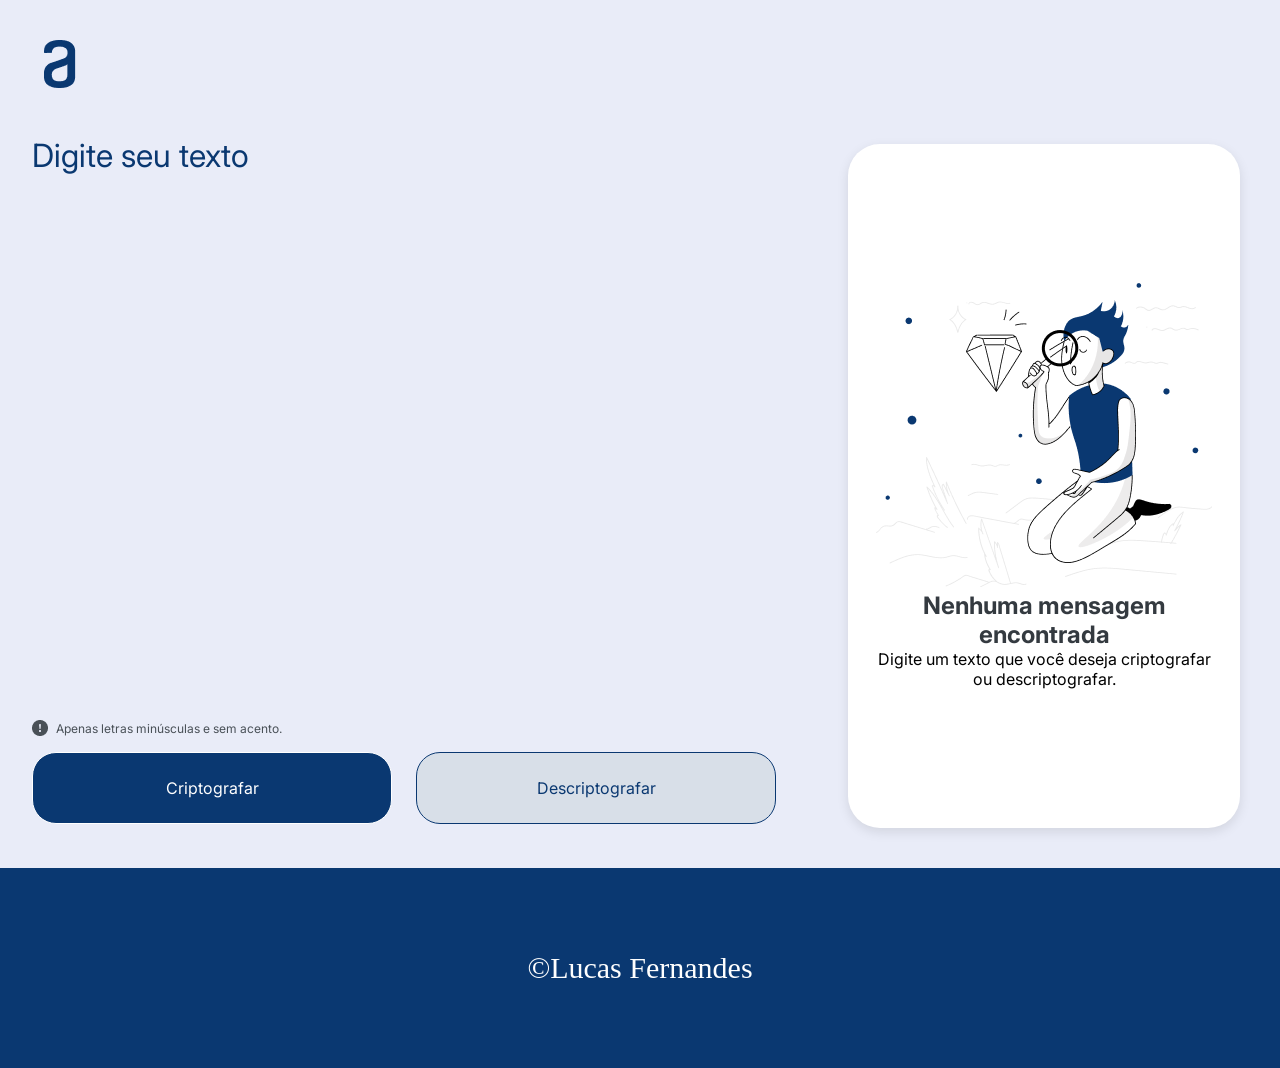
<file: index.html>
<!DOCTYPE html>
<html lang="pt-br">
<head>
    <meta charset="UTF-8">
    <meta name="viewport" content="width=device-width, initial-scale=1.0">
    <title>Decodificador</title>
    <link rel="stylesheet" href="./style/style.css"/>
</head>
<body>
    <header>
        <img class="logo" src="./assets/alura-logo.png" alt="logo da empresa Alura" />
      </header>
      <main class="conteudo">
        <div class="conteudo_principal">
          <div class="conjunto_texto_botao">
            <label for="dataInput"></label>
            <textarea
              id="dataInput"
              class="textoarea"
              placeholder="Digite seu texto"
              autofocus
            ></textarea>
            <img src="./assets/alerta.png" alt="icone de alerta" />
            <text>Apenas letras minúsculas e sem acento.</text>
            <div class="botao_conjunto">
              <button onclick="botaoEncrypt()" class="botao_estilo_um">
                Criptografar
              </button>
              <button onclick="botaoDecrypt()" class="botao_estilo_dois">
                Descriptografar
              </button>
            </div>
          </div>
        </div>
        <aside id="conteudo-lateral" class="conteudo_lateral">
          <div id="conjuntoDentroRetangulo" class="conteudo_lateral_original">
            <img class="imagem_menino_lupa" src="./assets/boneco-alura.png" alt="menino com uma lupa" />
            <h3>Nenhuma mensagem encontrada</h3>
            <text
              >Digite um texto que você deseja criptografar ou
              descriptografar.</text
            >
          </div>
        </aside>
      </main>
      <footer>
        <section class="rodape">©Lucas Fernandes</section>
      </footer>
      <script src="app.js"></script>
</body>
</html>
</file>
<file: style/style.css>
@import url("https://fonts.googleapis.com/css2?family=Inter:wght@100;200;300;400;500;600;700;800;900&display=swap");

:root {
  --cor-primaria: #e9ecf8;
  --cor-secundaria: #0a3871;
  --cor-terciaria: #d8dfe8;
  --cor-quarta: #ffffff;
  --cor-quinta: #495057;
  --fonte-principal: "Inter", sans-serif;
}

* {
  margin: 0;
  padding: 0;
}

body {
  width: 100vw;
  height: 100vh;
  background-color: var(--cor-primaria);
}

.logo {
  position: absolute;
  top: 2.5rem;
  left: 3.75rem;
}

.conteudo {
  display: flex;
}

.conteudo_principal {
  width: 50rem;
  height: 43.75rem;
  margin: 8.75rem 5rem 2.5rem 25rem;
}

.conjunto_texto_botao {
  display: flex;
  flex-direction: row;
  flex-wrap: wrap;
  align-items: center;
}

.conjunto_texto_botao img {
  width: 1rem;
  height: 1rem;
}

.conjunto_texto_botao text {
  margin-left: 0.5rem;
  font-size: 0.75rem;
  font-family: var(--fonte-principal);
  color: var(--cor-quinta);
}

.textoarea {
  width: 100%;
  height: 34rem;
  background-color: var(--cor-primaria);
  resize: none;
  outline-width: 0;
  border: 0;
  color: var(--cor-secundaria);
  font-size: 2rem;
  font-family: var(--fonte-principal);
  margin-bottom: 2.5rem;
}

::placeholder {
  font-size: 2rem;
  font-family: var(--fonte-principal);
  color: var(--cor-secundaria);
}

.botao_conjunto {
  display: flex;
  width: 100%;
}

.botao_estilo_um {
  width: 22.5rem;
  height: 4.5rem;
  margin-top: 1rem;
  margin-right: 1.5rem;
  border: 1px solid;
  border-radius: 24px;
  cursor: pointer;
  background-color: var(--cor-secundaria);
  font-family: var(--fonte-principal);
  font-size: 1rem;
  color: var(--cor-quarta);
}

.botao_estilo_um:hover {
  background-color: var(--cor-secundaria);
}

.botao_estilo_um:active {
  background-color: #082347;
}

.botao_estilo_dois {
  width: 22.5rem;
  height: 4.5rem;
  margin-top: 1rem;
  border: 1px solid;
  border-radius: 24px;
  cursor: pointer;
  background-color: var(--cor-terciaria);
  font-family: var(--fonte-principal);
  font-size: 1rem;
  color: var(--cor-secundaria);
}

.botao_estilo_dois:hover {
  background-color: #c1c7cf;
}

.botao_estilo_dois:active {
  background-color: #9da2a8;
}

.conteudo_lateral {
  width: 24.375rem;
  height: 50rem;
  padding: 1.25rem;
  margin: 2.5rem;
  background-color: #ffffff;
  border-radius: 32px;
  box-shadow: rgba(0, 0, 0, 0.1) 0px 4px 12px;
  display: flex;
  flex-direction: column;
  justify-content: center;
  vertical-align: center;
  align-items: center;
  text-align: center;
}

.conteudo_lateral_original h3 {
  font-family: var(--fonte-principal);
  text-decoration: bold;
  font-size: 1.5rem;
  color: #343a40;
}

.conteudo_lateral_original text {
  font-family: var(--fonte-principal);
  font-size: 1rem;
}

.rodape {
  width: 100%;
  height: 12.5rem;
  background-color: var(--cor-secundaria);
  color: var(--cor-quarta);
  font-size: 1.875rem;
  display: flex;
  justify-content: center;
  align-items: center;
}

.rodape a {
  font-family: sans-serif;
  color: var(--cor-primaria);
  margin-left: 5px;
}

.conteudo_lateral_jsalt {
  width: 24.375rem;
  height: 51.25rem;
  padding: 1.25rem;
  margin: 2.5rem;
  background-color: #ffffff;
  border-radius: 32px;
  box-shadow: rgba(0, 0, 0, 0.1) 0px 4px 12px;
  display: flex;
  flex-direction: column;
  word-wrap: break-word;
}

.estiloResultado {
  display: flex;
  flex-direction: column;
  justify-content: space-between;
  height: 100%;
  font-size: 1.5rem;
  color: var(--cor-quinta);
  font-family: var(--fonte-principal);
}

.botao_estilo_copiar {
  display: flex;
  justify-content: center;
  align-items: center;
  width: 97%;
  height: 4.5rem;
  align-self: center;
  border: 1px solid;
  border-radius: 24px;
  cursor: pointer;
  background-color: var(--cor-quarta);
  font-family: var(--fonte-principal);
  font-size: 16px;
  color: var(--cor-secundaria);
  position: relative;
  bottom: 5rem;
}

.botao_estilo_copiar:hover {
  background-color: #c1c7cf;
}

.botao_estilo_copiar:active {
  background-color: #9da2a8;
}

@media screen and (max-width: 1280px) {
  .logo {
    display: flex;
    position: initial;
    margin-top: 2.5rem;
    margin-bottom: 1rem;
    width: auto;
    height: auto;
  }

  .conteudo_principal {
    margin: 2rem;
  }

  .conteudo_lateral {
    height: auto;
  }

  .conteudo_lateral_jsalt {
    height: auto;
  }
}
</file>
